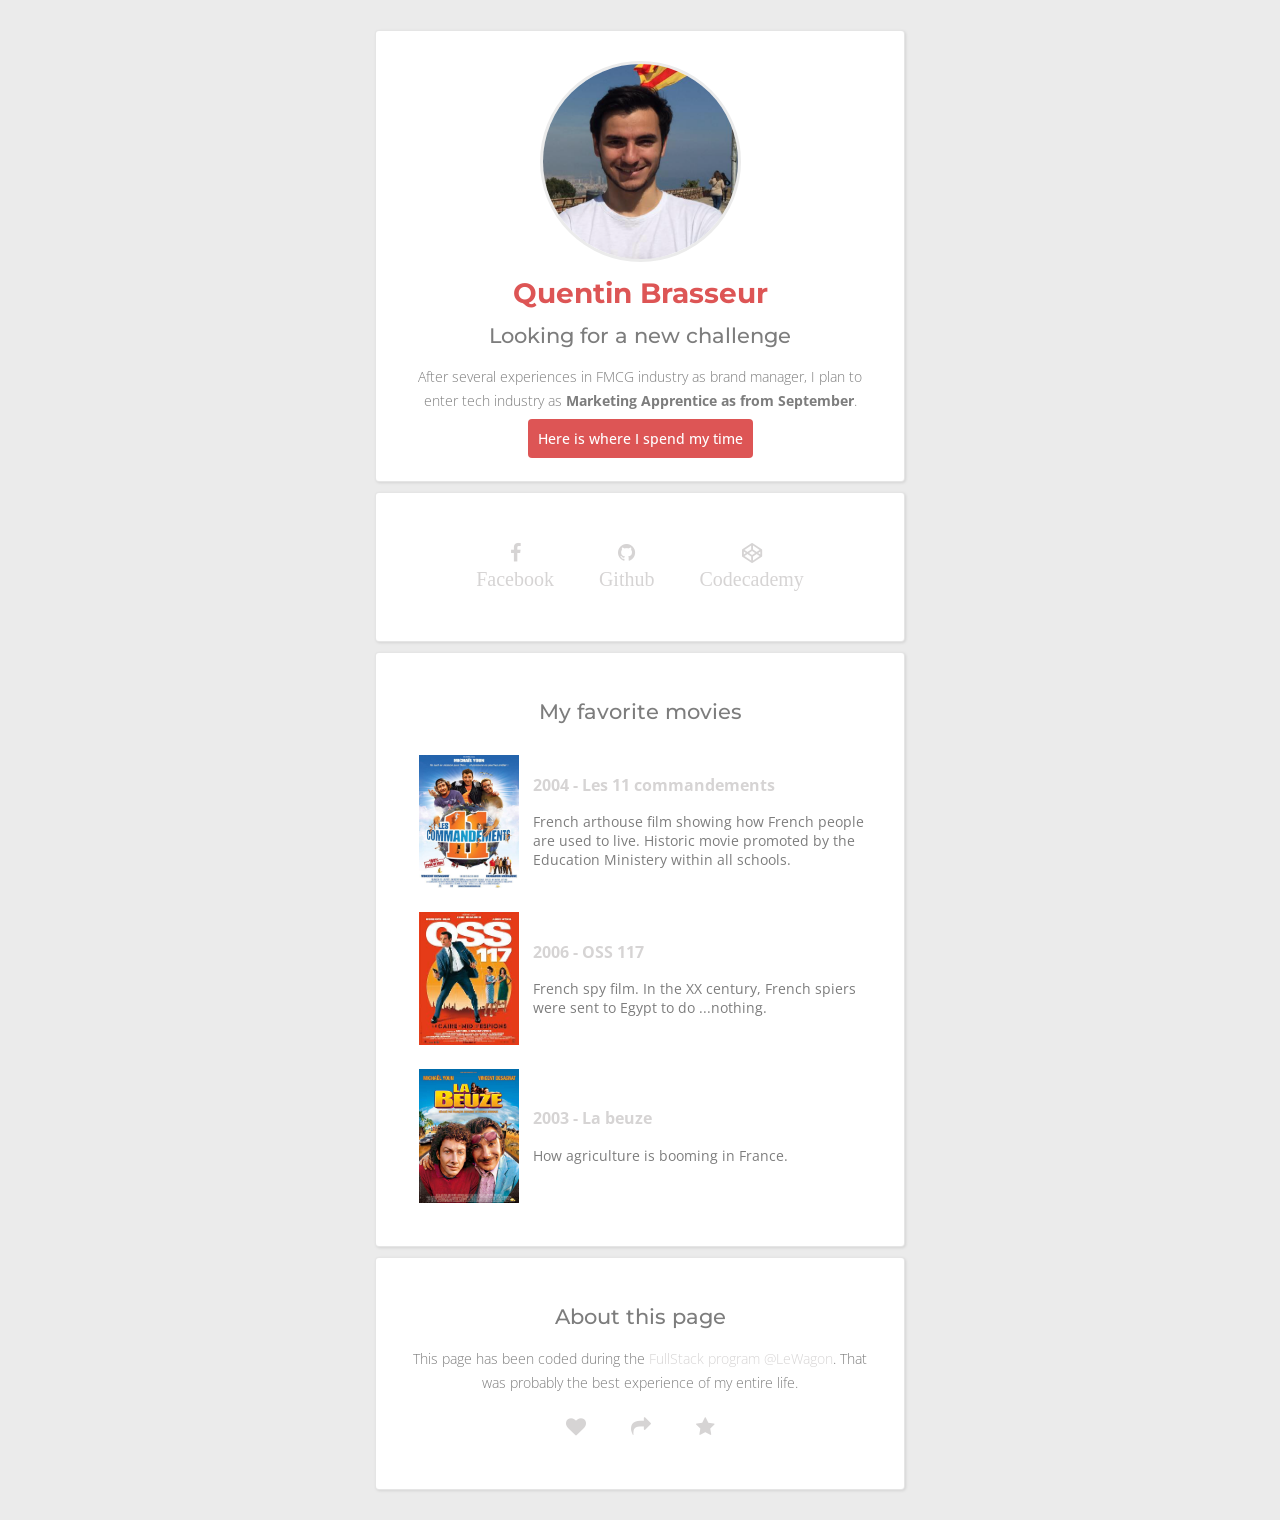
<file: index.html>
<html>
  <head>
    <meta charset="utf-8">
    <title>
    Quentin Brasseur
    </title>

    <!-- Google fonts -->
    <link rel="stylesheet" href="https://fonts.googleapis.com/css?family=Open+Sans:400,300,700|Montserrat:400,700">

    <!-- Fontawesome -->
    <link href="https://maxcdn.bootstrapcdn.com/font-awesome/4.2.0/css/font-awesome.min.css" rel="stylesheet">

    <!-- Your style -->
    <link rel="stylesheet" href="style.css">
  </head>
  <body>

    <div class="container">

      <div class="card">
        <img class="img-circle" id="img-profile" src="images/Profile_pic.png" alt="Quentin Brasseur">
        <h1>Quentin Brasseur</h1>
        <h2>Looking for a new challenge</h2>
        <p>After several experiences in FMCG industry as brand manager, I plan to enter tech industry as
        <strong>Marketing Apprentice as from September</strong>.</p>
        <a href="https://www.jobteaser.com/fr" target="_blank" class="btn-red">
        Here is where I spend my time</a>
      </div>

        <div class="card">
          <ul class="list-inline">
            <li>
              <a href="https://www.facebook.com/quentin.brasseur.1" target="_blank">
                <i class="fa fa-facebook" aria-hidden="true">
                <p class="margin-logo"></p>
                  Facebook
                </i>
              </a>
            </li>
            <li>
              <a href="https://github.com/quentinbrasseur" target="_blank">
                <i class="fa fa-github" aria-hidden="true">
                <p class="margin-logo"></p>
                  Github
                </i>
              </a>
            </li>
            <li>
              <a href="https://www.codecademy.com/quentin_brasseur" target="_blank">
                <i class="fa fa-codepen" aria-hidden="true">
                <p class="margin-logo"></p>
                  Codecademy
                </i>
              </a>
            </li>
          </ul>
        </div>
        <div class="card">
          <h2>My favorite movies</h2>
          <table>
            <tr>
              <td>
                <img src="images/Les_11_commandements.jpg" alt="Les 11 commandements" class="poster">
              </td>
              <td>
                <a href="http://www.allocine.fr/video/player_gen_cmedia=19454661&cfilm=51366.html" target="_blank">
                <h3>2004 - Les 11 commandements</h3>
                </a>
                <p>French arthouse film showing how French people are used to live. Historic movie promoted by the Education Ministery within all schools.</p>
              </td>
            </tr>
            <tr>
              <td>
                <img src="images/OSS_117.jpg" alt="OSS 117" class="poster">
              </td>
              <td>
              <a href="http://www.allocine.fr/video/player_gen_cmedia=18600055&cfilm=61099.html" target="_blank">
              <h3>2006 - OSS 117</h3>
              </a>
                <p>French spy film. In the XX century, French spiers were sent to Egypt to do ...nothing. </p>
              </td>
            </tr>
            <tr>
              <td>
                <img src="images/La_beuze.jpg" alt="La beuze" class="poster">
              </td>
              <td>
              <a href="http://www.allocine.fr/video/player_gen_cmedia=18675270&cfilm=48388.html" target="_blank">
              <h3>2003 - La beuze</h3>
              </a>
                <p>How agriculture is booming in France.</p>
              </td>
            </tr>
          </table>
        </div>
        <div class="card">
          <h2>About this page</h2>
          <p>This page has been coded during the <a href="https://www.lewagon.com/program">FullStack program @LeWagon</a>. That was probably the best experience of my entire life.</p>
          <ul class="list-inline">
            <li>
              <a href="">
                <i class="fa fa-heart" aria-hidden="true"></i>
              </a>
            </li>
            <li>
              <a href="">
                <i class="fa fa-share" aria-hidden="true"></i>
              </a>
            </li>
            <li>
              <a href="">
                <i class="fa fa-star" aria-hidden="true"></i>
              </a>
            </li>
          </ul>
        </div>
      </ul>
    </div>
  </body>
</html>
</file>
<file: style.css>
body {
  background-color: #EBEBEB;
  font-family: "Open Sans";
  color: #7D7D7D;
  font-size: 14px;
  font-weight: 300;
  line-height: 24px;
}

h1 {
  font-family: "Montserrat";
  color: #DD5555;
}

h2 {
  font-family: "Montserrat";
  font-weight: 500;
}

table {
  font-size: 14px;
}

a {
  color: #D6D4D4;
  text-decoration: none;
}

a:hover {
    color: #DD5555;
}

li:hover {
    color: #DD5555;
}

div {
    display: block;
}

.poster {
  width: 100px;
  height: auto;
  margin: 10;
}

.container {
  width: 550px;
  margin: 30 auto;
}

.card {
  background-color: white;
  border-margin: 50;
  margin: 10;
  padding: 30;
  border-radius: 4px;
  box-shadow: 1px 1px 3px rgba(0, 0, 0, 0.1);
  border: 1px solid rgba(0, 0, 0, 0.1);
  text-align: center;
}

.img-circle {
  border-radius: 50%;
}

#img-profile {
  border: 3px solid #EBEBEB;
}

.btn-red {
  background-color: #DD5555;
  color: white;
  font-weight: 500;
  padding: 10px;
  border-radius: 4px;
}

.btn-red:hover {
    background-color: #BF1313;
    color: white;
}

.list-inline > li {
  display: inline-block;
  padding: 0px 20px;
}

.list-inline {
  padding-left: 0px;
  font-size: 20px;
}

.margin-logo {
  margin: 6;
}
</file>
